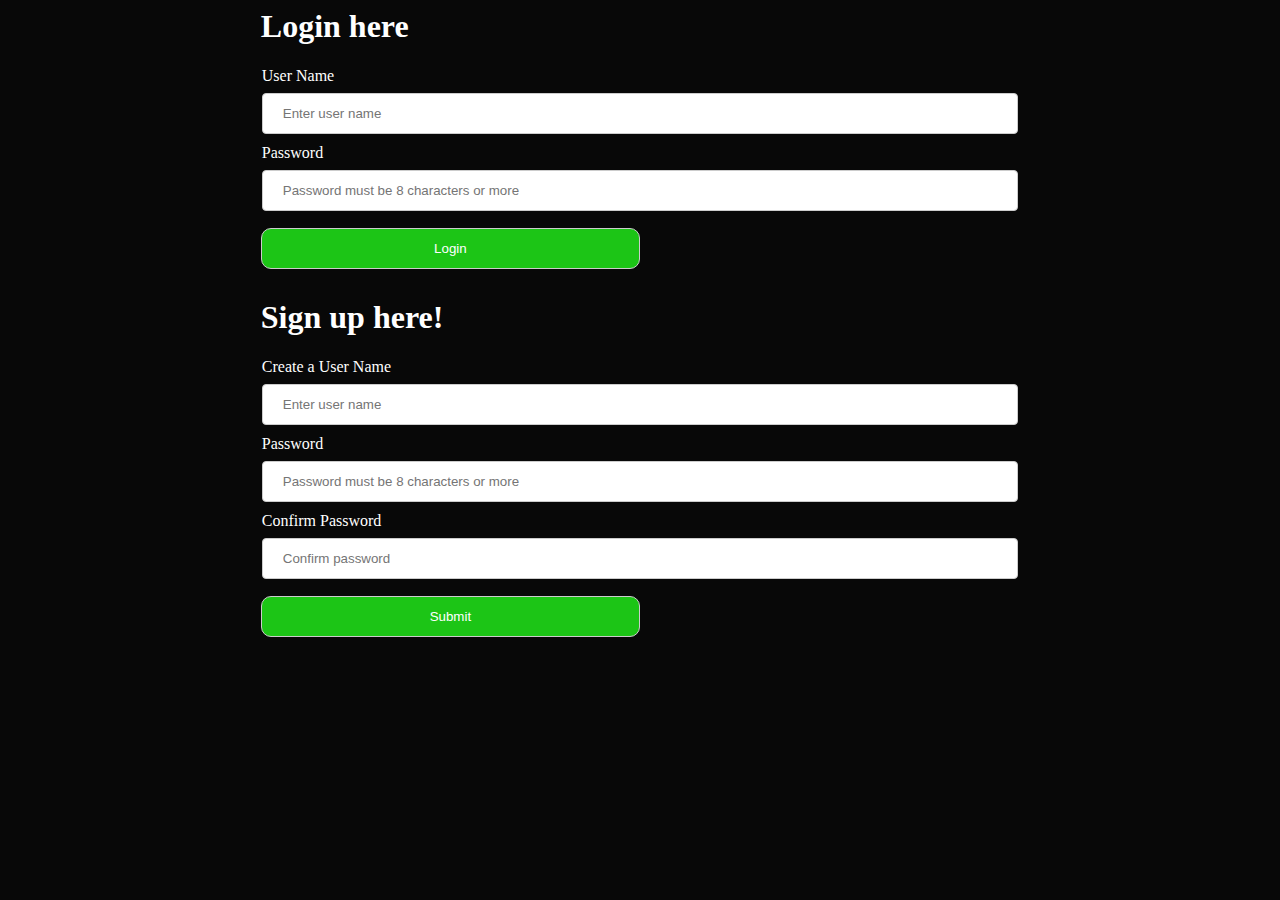
<file: static/login.html>
<html>
  <head>
    <title>CSE312 Sample Front End</title>
    <link rel="stylesheet" type="text/css" href="style.css" />
  </head>
<body>
<form 
    action="/login"
    id="register-form"
    method="POST"
    enctype="multipart/form-data"
    >
    <div id="parent">
      <h1>Login here</h1>
      <div class="form-group">
        <label for="userName">User Name</label>
        <input
          type="text"
          class="form-control"
          id="userName"
          name="userName"
          placeholder="Enter user name"   
        />
      </div>
      <div class="form-group">
        <label for="password1">Password</label>
        <input
          type="password"
          class="form-control"
          id="password"
          name="password"
          placeholder="Password must be 8 characters or more"
        />
      </div>
      <button class="sign-up-button" type="submit">Login</button>
    </div>
  </form>


  <form 
    action="/register"
    id="register-form"
    method="POST"
    enctype="multipart/form-data"
    >
    <div id="parent">
      <h1>Sign up here!</h1>
      <div class="form-group">
        <label for="userName">Create a User Name</label>
        <input
          type="text"
          class="form-control"
          id="userName"
          name="userName"
          placeholder="Enter user name"   
        />
      </div>
      <div class="form-group">
        <label for="password1">Password</label>
        <input
          type="password"
          class="form-control"
          id="password1"
          name="password1"
          placeholder="Password must be 8 characters or more"
        />
      </div>
      <div class="form-group">
        <label for="password2">Confirm Password</label>
        <input
          type="password"
          class="form-control"
          id="password2"
          name="password2"
          placeholder="Confirm password"
        />
      </div>

      <button class="sign-up-button" type="submit">Submit</button>
    </div>
  </form>
    <p>
        
</body>
</html>
</file>
<file: static/style.css>
body {
  background-color: rgb(8, 8, 8);
  color: white;
}

.my_image {
  width: 120px;
}

.uploaded_images {
  width: 120px
}

.row:after {
  content: "";
  display: table;
  clear: both;
}

.user_messages {
  float: left;
  padding: 10px;
}

.user_messages.leftside {
  width: 50%
}

.user_messages.rightside {
  width: 50%
}

.form-group {
  text-align: left;
  margin: auto;
  padding: 1px;
}

/* input.form-group[type="text"]
*
* Selects only input type = "text" types with class form-group 
*
*/
input[type="text"].form-control {
  width: 100%;
  padding: 12px 20px;
  margin: 8px 0;
  display: inline-block;
  border: 1px solid #ccc;
  border-radius: 4px;
  box-sizing: border-box;
}

input[type="password"].form-control {
  width: 100%;
  padding: 12px 20px;
  margin: 8px 0;
  display: inline-block;
  border: 1px solid #ccc;
  border-radius: 4px;
  box-sizing: border-box;
}

input[type="email"].form-control {
  width: 100%;
  padding: 12px 20px;
  margin: 8px 0;
  display: inline-block;
  border: 1px solid #ccc;
  border-radius: 4px;
  box-sizing: border-box;
}

#parent {
  height: fit-content;
  margin: auto;
  width: 60%;
}

.sign-up-button {
  width: 50%;
  padding: 12px 20px;
  margin: 8px 0;
  display: inline-block;
  border: 1px solid #ccc;
  border-radius: 10px;
  box-sizing: border-box;

  position: relative;
  text-align: center;
  color: white;
  background-color: rgb(28, 197, 22);
}
</file>
